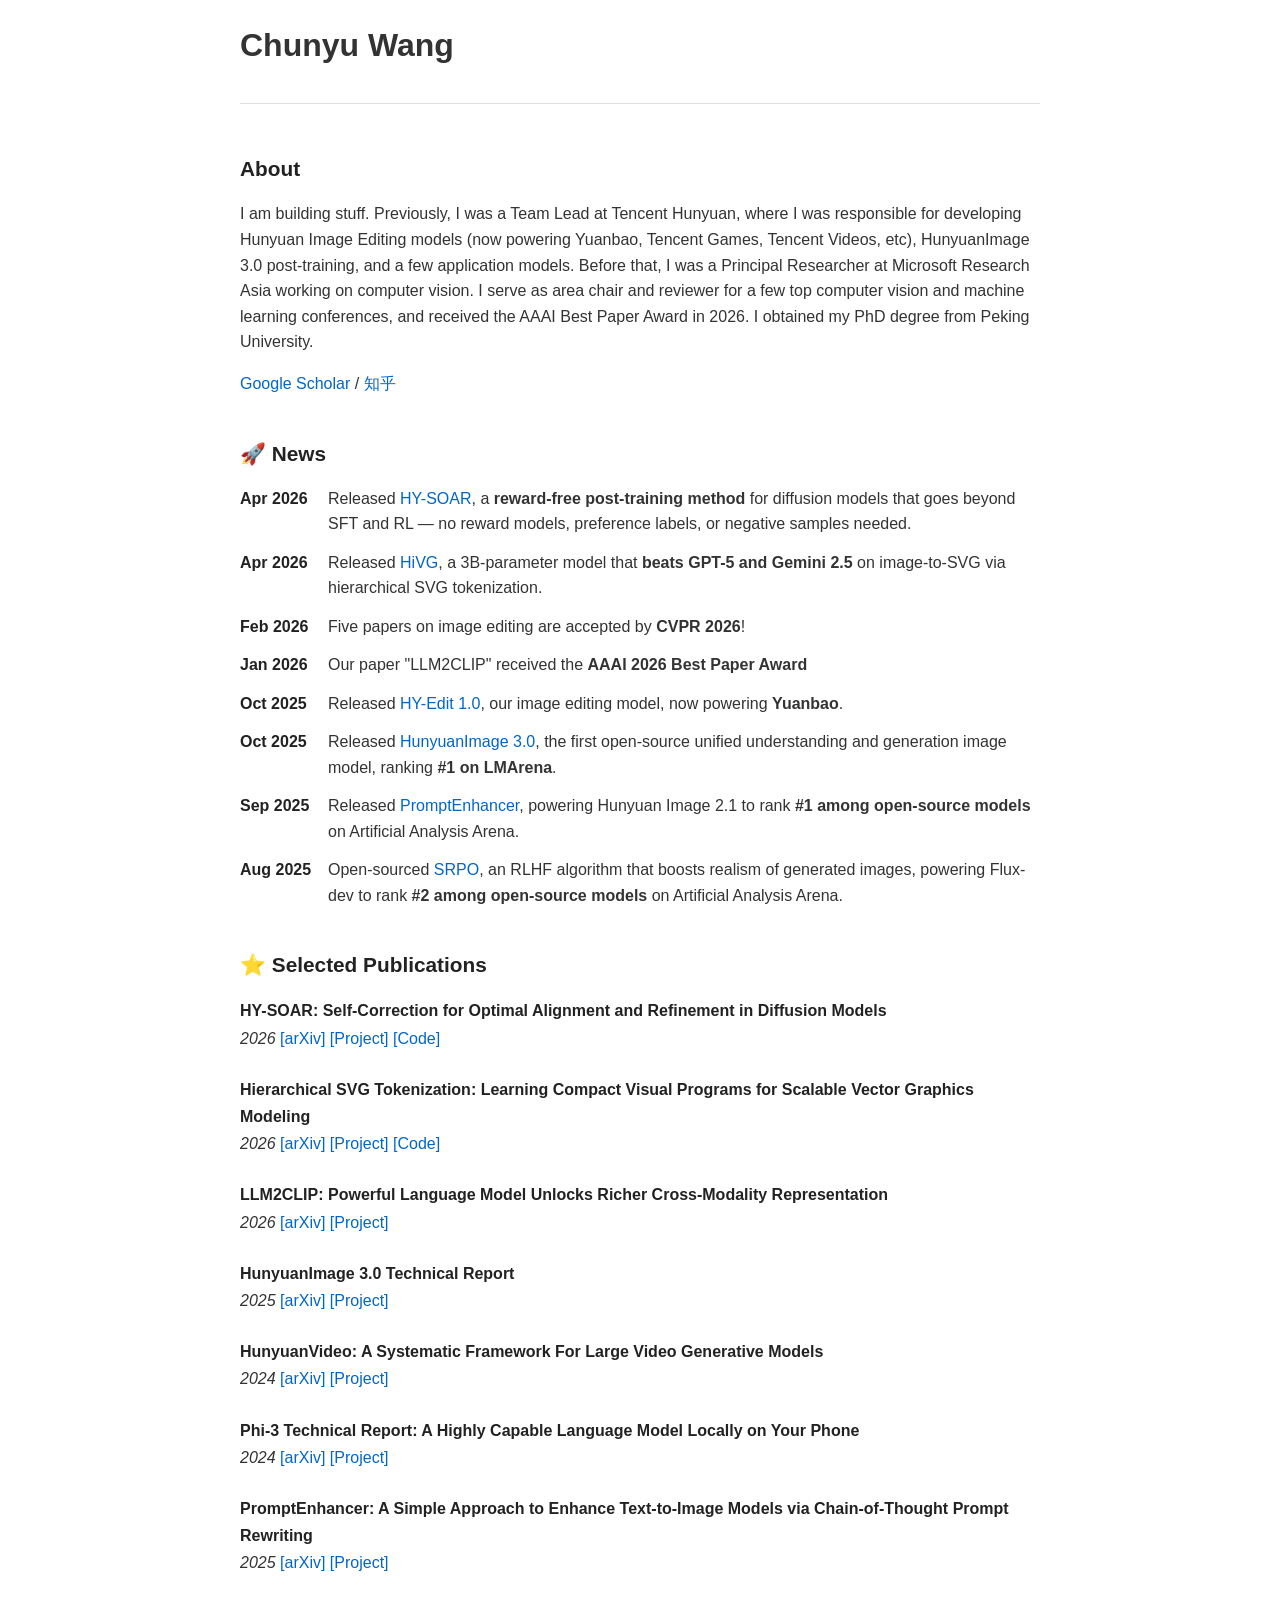
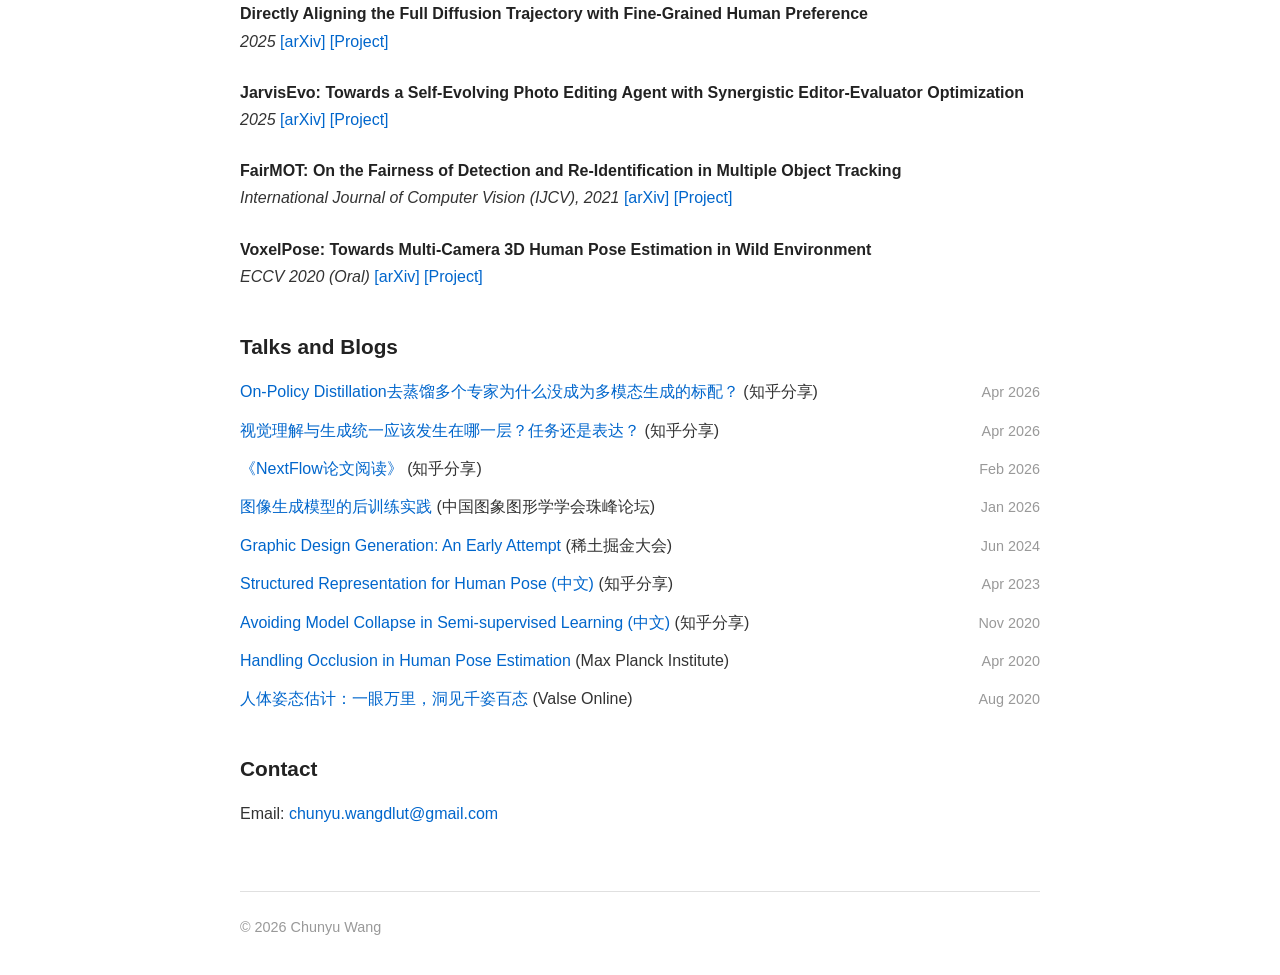
<file: index.html>
<!DOCTYPE html>
<html lang="en">
<head>
    <meta charset="UTF-8">
    <meta name="viewport" content="width=device-width, initial-scale=1.0">
    <title>Chunyu Wang - Academic Homepage</title>
    <link rel="stylesheet" href="style.css">
</head>
<body>
    <div class="container">
        <header>
            <h1>Chunyu Wang</h1>
        </header>

        <section id="about">
            <h2>About</h2>
            <p>
                I am building stuff. Previously, I was a Team Lead at Tencent Hunyuan, where I was responsible for developing Hunyuan Image Editing models (now powering Yuanbao, Tencent Games, Tencent Videos, etc), HunyuanImage 3.0 post-training, and a few application models. Before that, I was a Principal Researcher at Microsoft Research Asia working on computer vision. I serve as area chair and reviewer for a few top computer vision and machine learning conferences, and received the AAAI Best Paper Award in 2026. I obtained my PhD degree from Peking University.
            </p>
            <p>
                <a href="https://scholar.google.com/citations?hl=en&user=VXQV5xwAAAAJ">Google Scholar</a> /
                <a href="https://www.zhihu.com/people/wang-wang-61-85-73">知乎</a>
            </p>
        </section>

        <section id="news">
            <h2>🚀 News</h2>
            <ul class="news-list">
                <li>
                    <span class="date">Apr 2026</span>
                    <span class="news-content">Released <a href="https://github.com/Tencent-Hunyuan/HY-SOAR">HY-SOAR</a>, a <strong>reward-free post-training method</strong> for diffusion models that goes beyond SFT and RL — no reward models, preference labels, or negative samples needed.</span>
                </li>
                <li>
                    <span class="date">Apr 2026</span>
                    <span class="news-content">Released <a href="https://github.com/ximinng/HiVG">HiVG</a>, a 3B-parameter model that <strong>beats GPT-5 and Gemini 2.5</strong> on image-to-SVG via hierarchical SVG tokenization.</span>
                </li>
                <li>
                    <span class="date">Feb 2026</span>
                    <span class="news-content">Five papers on image editing are accepted by <strong>CVPR 2026</strong>!</span>
                </li>
                <li>
                    <span class="date">Jan 2026</span>
                    <span class="news-content">Our paper "LLM2CLIP" received the <strong>AAAI 2026 Best Paper Award</strong></span>
                </li>
                <li>
                    <span class="date">Oct 2025</span>
                    <span class="news-content">Released <a href="https://mp.weixin.qq.com/s/iTM8JMFHbR4RvMsvf_uktg">HY-Edit 1.0</a>, our image editing model, now powering <strong>Yuanbao</strong>.</span>
                </li>
                <li>
                    <span class="date">Oct 2025</span>
                    <span class="news-content">Released <a href="https://github.com/Tencent-Hunyuan/HunyuanImage-3.0">HunyuanImage 3.0</a>, the first open-source unified understanding and generation image model, ranking <strong>#1 on LMArena</strong>.</span>
                </li>
                <li>
                    <span class="date">Sep 2025</span>
                    <span class="news-content">Released <a href="https://hunyuan-promptenhancer.github.io/">PromptEnhancer</a>, powering Hunyuan Image 2.1 to rank <strong>#1 among open-source models</strong> on Artificial Analysis Arena.</span>
                </li>
                <li>
                    <span class="date">Aug 2025</span>
                    <span class="news-content">Open-sourced <a href="https://github.com/Tencent-Hunyuan/SRPO">SRPO</a>, an RLHF algorithm that boosts realism of generated images, powering Flux-dev to rank <strong>#2 among open-source models</strong> on Artificial Analysis Arena.</span>
                </li>
            </ul>
        </section>

        <section id="publications">
            <h2>⭐ Selected Publications</h2>
            <ul class="publications-list">
                <li>
                    <strong>HY-SOAR: Self-Correction for Optimal Alignment and Refinement in Diffusion Models</strong><br>
                    <em>2026</em>
                    <a href="https://arxiv.org/abs/2604.12617">[arXiv]</a>
                    <a href="https://hy-soar.github.io/">[Project]</a>
                    <a href="https://github.com/Tencent-Hunyuan/HY-SOAR">[Code]</a>
                </li>
                <li>
                    <strong>Hierarchical SVG Tokenization: Learning Compact Visual Programs for Scalable Vector Graphics Modeling</strong><br>
                    <em>2026</em>
                    <a href="https://arxiv.org/abs/2604.05072">[arXiv]</a>
                    <a href="https://hy-hivg.github.io/">[Project]</a>
                    <a href="https://github.com/ximinng/HiVG">[Code]</a>
                </li>
                <li>
                    <strong>LLM2CLIP: Powerful Language Model Unlocks Richer Cross-Modality Representation</strong></br>
                    <em>2026</em>
                    <a href="">[arXiv]</a>
                    <a href="">[Project]</a>
                </li>
                <li>
                    <strong>HunyuanImage 3.0 Technical Report</strong><br>
                    <em>2025</em>
                    <a href="https://arxiv.org/abs/2509.23951">[arXiv]</a>
                    <a href="https://github.com/Tencent-Hunyuan/HunyuanImage-3.0">[Project]</a>
                </li>
                <li>
                    <strong>HunyuanVideo: A Systematic Framework For Large Video Generative Models</strong><br>
                    <em>2024</em>
                    <a href="https://arxiv.org/abs/2412.03603">[arXiv]</a>
                    <a href="https://github.com/Tencent-Hunyuan/HunyuanVideo">[Project]</a>
                </li>
                <li>
                    <strong>Phi-3 Technical Report: A Highly Capable Language Model Locally on Your Phone</strong><br>
                    <em>2024</em>
                    <a href="https://arxiv.org/abs/2404.14219">[arXiv]</a>
                    <a href="https://www.microsoft.com/en-us/research/publication/phi-3-technical-report-a-highly-capable-language-model-locally-on-your-phone/">[Project]</a>
                </li>
                <li>
                    <strong>PromptEnhancer: A Simple Approach to Enhance Text-to-Image Models via Chain-of-Thought Prompt Rewriting</strong><br>
                    <em>2025</em>
                    <a href="https://arxiv.org/abs/2509.04545">[arXiv]</a>
                    <a href="https://hunyuan-promptenhancer.github.io/">[Project]</a>
                </li>
                <li>
                    <strong>Directly Aligning the Full Diffusion Trajectory with Fine-Grained Human Preference</strong><br>
                    <em>2025</em>
                    <a href="https://arxiv.org/abs/2509.06942">[arXiv]</a>
                    <a href="https://tencent.github.io/srpo-project-page/">[Project]</a>
                </li>
                <li>
                    <strong>JarvisEvo: Towards a Self-Evolving Photo Editing Agent with Synergistic Editor-Evaluator Optimization</strong><br>
                    <em>2025</em>
                    <a href="https://arxiv.org/pdf/2511.23002">[arXiv]</a>
                    <a href="https://github.com/LYL1015/JarvisEvo">[Project]</a>
                </li>
                <li>
                    <strong>FairMOT: On the Fairness of Detection and Re-Identification in Multiple Object Tracking</strong><br>
                    <em>International Journal of Computer Vision (IJCV), 2021</em>
                    <a href="https://arxiv.org/abs/2004.01888">[arXiv]</a>
                    <a href="https://github.com/ifzhang/FairMOT">[Project]</a>
                </li>
                <li>
                    <strong>VoxelPose: Towards Multi-Camera 3D Human Pose Estimation in Wild Environment</strong><br>
                    <em>ECCV 2020 (Oral)</em>
                    <a href="https://arxiv.org/abs/2004.06239">[arXiv]</a>
                    <a href="https://github.com/microsoft/voxelpose-pytorch">[Project]</a>
                </li>
            </ul>
        </section>

        <section id="talks-blogs">
            <h2>Talks and Blogs</h2>
            <ul class="blog-list">
                <li>
                    <div class="talk-content">
                        <a href="https://zhuanlan.zhihu.com/p/2024778840216535714">On-Policy Distillation去蒸馏多个专家为什么没成为多模态生成的标配？</a>
                        <span class="talk-venue">(知乎分享)</span>
                    </div>
                    <span class="date">Apr 2026</span>
                </li>
                <li>
                    <div class="talk-content">
                        <a href="https://zhuanlan.zhihu.com/p/2011834172105330908">视觉理解与生成统一应该发生在哪一层？任务还是表达？</a>
                        <span class="talk-venue">(知乎分享)</span>
                    </div>
                    <span class="date">Apr 2026</span>
                </li>
                <li>
                    <div class="talk-content">
                        <a href="https://zhuanlan.zhihu.com/p/2005221180370617778">《NextFlow论文阅读》</a>
                        <span class="talk-venue">(知乎分享)</span>
                    </div>
                    <span class="date">Feb 2026</span>
                </li>
                <li>
                    <div class="talk-content">
                        <a href="https://www.csig.org.cn/22/202601/53149.html">图像生成模型的后训练实践</a>
                        <span class="talk-venue">(中国图象图形学学会珠峰论坛)</span>
                    </div>
                    <span class="date">Jan 2026</span>
                </li>
                <li>
                    <div class="talk-content">
                        <a href="https://juejin.cn/post/7379169372395405352">Graphic Design Generation: An Early Attempt</a>
                        <span class="talk-venue">(稀土掘金大会)</span>
                    </div>
                    <span class="date">Jun 2024</span>
                </li>
                <li>
                    <div class="talk-content">
                        <a href="https://zhuanlan.zhihu.com/p/618847953">Structured Representation for Human Pose (中文)</a>
                        <span class="talk-venue">(知乎分享)</span>
                    </div>
                    <span class="date">Apr 2023</span>
                </li>
                <li>
                    <div class="talk-content">
                        <a href="https://zhuanlan.zhihu.com/p/311090746">Avoiding Model Collapse in Semi-supervised Learning (中文)</a>
                        <span class="talk-venue">(知乎分享)</span>
                    </div>
                    <span class="date">Nov 2020</span>
                </li>
                <li>
                    <div class="talk-content">
                        <a href="https://is.mpg.de/ps/events?page=3">Handling Occlusion in Human Pose Estimation</a>
                        <span class="talk-venue">(Max Planck Institute)</span>
                    </div>
                    <span class="date">Apr 2020</span>
                </li>
                <li>
                    <div class="talk-content">
                        <a href="https://valser.org/article-381-1.html">人体姿态估计：一眼万里，洞见千姿百态</a>
                        <span class="talk-venue">(Valse Online)</span>
                    </div>
                    <span class="date">Aug 2020</span>
                </li>
            </ul>
        </section>

        <section id="contact">
            <h2>Contact</h2>
            <p>
                Email: <a href="mailto:chunyu.wangdlut@gmail.com">chunyu.wangdlut@gmail.com</a><br>
            </p>
        </section>

        <footer>
            <p>&copy; 2026 Chunyu Wang</p>
        </footer>
    </div>
</body>
</html>
</file>
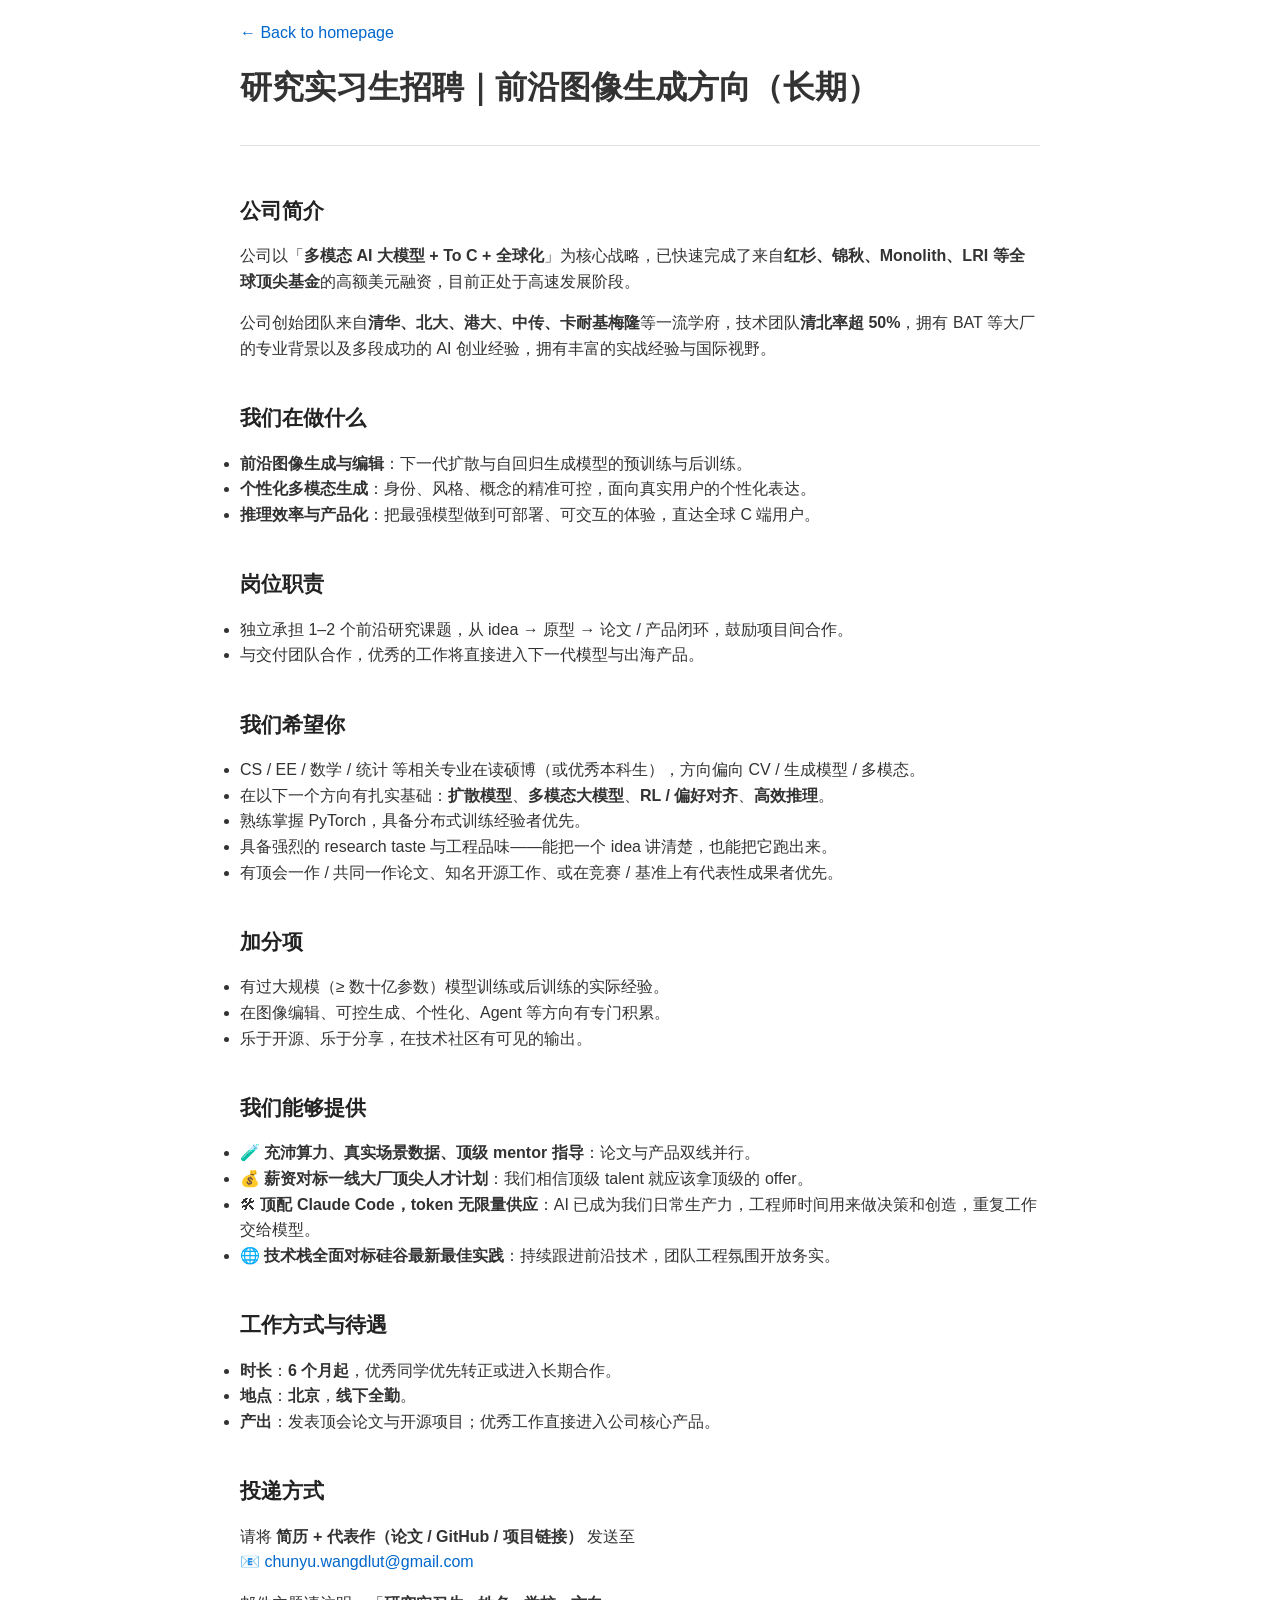
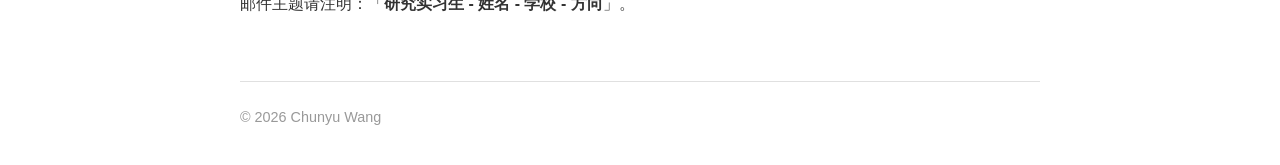
<file: hiring.html>
<!DOCTYPE html>
<html lang="zh-CN">
<head>
    <meta charset="UTF-8">
    <meta name="viewport" content="width=device-width, initial-scale=1.0">
    <title>研究实习生招聘 - Chunyu Wang</title>
    <link rel="stylesheet" href="style.css">
</head>
<body>
    <div class="container">
        <p class="back-link"><a href="index.html">← Back to homepage</a></p>

        <header>
            <h1>研究实习生招聘｜前沿图像生成方向（长期）</h1>
        </header>

        <section>
            <h2>公司简介</h2>
            <p>公司以「<strong>多模态 AI 大模型 + To C + 全球化</strong>」为核心战略，已快速完成了来自<strong>红杉、锦秋、Monolith、LRI 等全球顶尖基金</strong>的高额美元融资，目前正处于高速发展阶段。</p>
            <p>公司创始团队来自<strong>清华、北大、港大、中传、卡耐基梅隆</strong>等一流学府，技术团队<strong>清北率超 50%</strong>，拥有 BAT 等大厂的专业背景以及多段成功的 AI 创业经验，拥有丰富的实战经验与国际视野。</p>
        </section>

        <section>
            <h2>我们在做什么</h2>
            <ul class="jd-list">
                <li><strong>前沿图像生成与编辑</strong>：下一代扩散与自回归生成模型的预训练与后训练。</li>
                <li><strong>个性化多模态生成</strong>：身份、风格、概念的精准可控，面向真实用户的个性化表达。</li>
                <li><strong>推理效率与产品化</strong>：把最强模型做到可部署、可交互的体验，直达全球 C 端用户。</li>
            </ul>
        </section>

        <section>
            <h2>岗位职责</h2>
            <ul class="jd-list">
                <li>独立承担 1–2 个前沿研究课题，从 idea → 原型 → 论文 / 产品闭环，鼓励项目间合作。</li>
                <li>与交付团队合作，优秀的工作将直接进入下一代模型与出海产品。</li>
            </ul>
        </section>

        <section>
            <h2>我们希望你</h2>
            <ul class="jd-list">
                <li>CS / EE / 数学 / 统计 等相关专业在读硕博（或优秀本科生），方向偏向 CV / 生成模型 / 多模态。</li>
                <li>在以下一个方向有扎实基础：<strong>扩散模型</strong>、<strong>多模态大模型</strong>、<strong>RL / 偏好对齐</strong>、<strong>高效推理</strong>。</li>
                <li>熟练掌握 PyTorch，具备分布式训练经验者优先。</li>
                <li>具备强烈的 research taste 与工程品味——能把一个 idea 讲清楚，也能把它跑出来。</li>
                <li>有顶会一作 / 共同一作论文、知名开源工作、或在竞赛 / 基准上有代表性成果者优先。</li>
            </ul>
        </section>

        <section>
            <h2>加分项</h2>
            <ul class="jd-list">
                <li>有过大规模（≥ 数十亿参数）模型训练或后训练的实际经验。</li>
                <li>在图像编辑、可控生成、个性化、Agent 等方向有专门积累。</li>
                <li>乐于开源、乐于分享，在技术社区有可见的输出。</li>
            </ul>
        </section>

        <section>
            <h2>我们能够提供</h2>
            <ul class="jd-list">
                <li>🧪 <strong>充沛算力、真实场景数据、顶级 mentor 指导</strong>：论文与产品双线并行。</li>
                <li>💰 <strong>薪资对标一线大厂顶尖人才计划</strong>：我们相信顶级 talent 就应该拿顶级的 offer。</li>
                <li>🛠 <strong>顶配 Claude Code，token 无限量供应</strong>：AI 已成为我们日常生产力，工程师时间用来做决策和创造，重复工作交给模型。</li>
                <li>🌐 <strong>技术栈全面对标硅谷最新最佳实践</strong>：持续跟进前沿技术，团队工程氛围开放务实。</li>
            </ul>
        </section>

        <section>
            <h2>工作方式与待遇</h2>
            <ul class="jd-list">
                <li><strong>时长</strong>：<strong>6 个月起</strong>，优秀同学优先转正或进入长期合作。</li>
                <li><strong>地点</strong>：<strong>北京</strong>，<strong>线下全勤</strong>。</li>
                <li><strong>产出</strong>：发表顶会论文与开源项目；优秀工作直接进入公司核心产品。</li>
            </ul>
        </section>

        <section>
            <h2>投递方式</h2>
            <p>请将 <strong>简历 + 代表作（论文 / GitHub / 项目链接）</strong> 发送至<br>
                📧 <a href="mailto:chunyu.wangdlut@gmail.com">chunyu.wangdlut@gmail.com</a></p>
            <p>邮件主题请注明：「<strong>研究实习生 - 姓名 - 学校 - 方向</strong>」。</p>
        </section>

        <footer>
            <p>&copy; 2026 Chunyu Wang</p>
        </footer>
    </div>
</body>
</html>
</file>
<file: style.css>
* {
    margin: 0;
    padding: 0;
    box-sizing: border-box;
}

body {
    font-family: -apple-system, BlinkMacSystemFont, "Segoe UI", Roboto, "Helvetica Neue", Arial, sans-serif;
    line-height: 1.6;
    color: #333;
    background-color: #fff;
    padding: 20px;
}

.container {
    max-width: 800px;
    margin: 0 auto;
}

header {
    margin-bottom: 3rem;
    padding-bottom: 1.5rem;
    border-bottom: 1px solid #e0e0e0;
}

h1 {
    font-size: 2rem;
    font-weight: 600;
    margin-bottom: 0.5rem;
}

section {
    margin-bottom: 2.5rem;
}

.hiring-banner {
    background-color: #fff8e1;
    border-left: 4px solid #f59e0b;
    border-radius: 4px;
    padding: 0.9rem 1.1rem;
    margin-bottom: 2.5rem;
    font-size: 0.98rem;
    line-height: 1.55;
}

.hiring-banner strong {
    color: #92400e;
}

h2 {
    font-size: 1.3rem;
    font-weight: 600;
    margin-bottom: 1rem;
    color: #222;
}

p {
    margin-bottom: 1rem;
}

a {
    color: #0066cc;
    text-decoration: none;
}

a:hover {
    text-decoration: underline;
}

.publications-list,
.blog-list,
.news-list {
    list-style: none;
}

.news-list li {
    margin-bottom: 0.8rem;
    display: flex;
    align-items: baseline;
    line-height: 1.6;
}

.news-list .date {
    flex: 0 0 5.5rem;
    font-weight: 600;
    color: #222;
    white-space: nowrap;
}

.news-list .news-content {
    flex: 1;
}

.publications-list li {
    margin-bottom: 1.5rem;
    line-height: 1.7;
}

.publications-list strong {
    font-weight: 600;
    color: #222;
}

.blog-list li {
    margin-bottom: 0.8rem;
    display: flex;
    justify-content: space-between;
    align-items: baseline;
}

.blog-list .date {
    color: #999;
    font-size: 0.9rem;
    margin-left: 1rem;
    white-space: nowrap;
}

footer {
    margin-top: 4rem;
    padding-top: 1.5rem;
    border-top: 1px solid #e0e0e0;
    color: #999;
    font-size: 0.9rem;
}

@media (max-width: 600px) {
    body {
        padding: 15px;
    }

    h1 {
        font-size: 1.5rem;
    }

    .blog-list li {
        flex-direction: column;
        align-items: flex-start;
    }

    .blog-list .date {
        margin-left: 0;
        margin-top: 0.2rem;
    }

    .news-list .date {
        flex: 0 0 5rem;
    }
}
</file>
